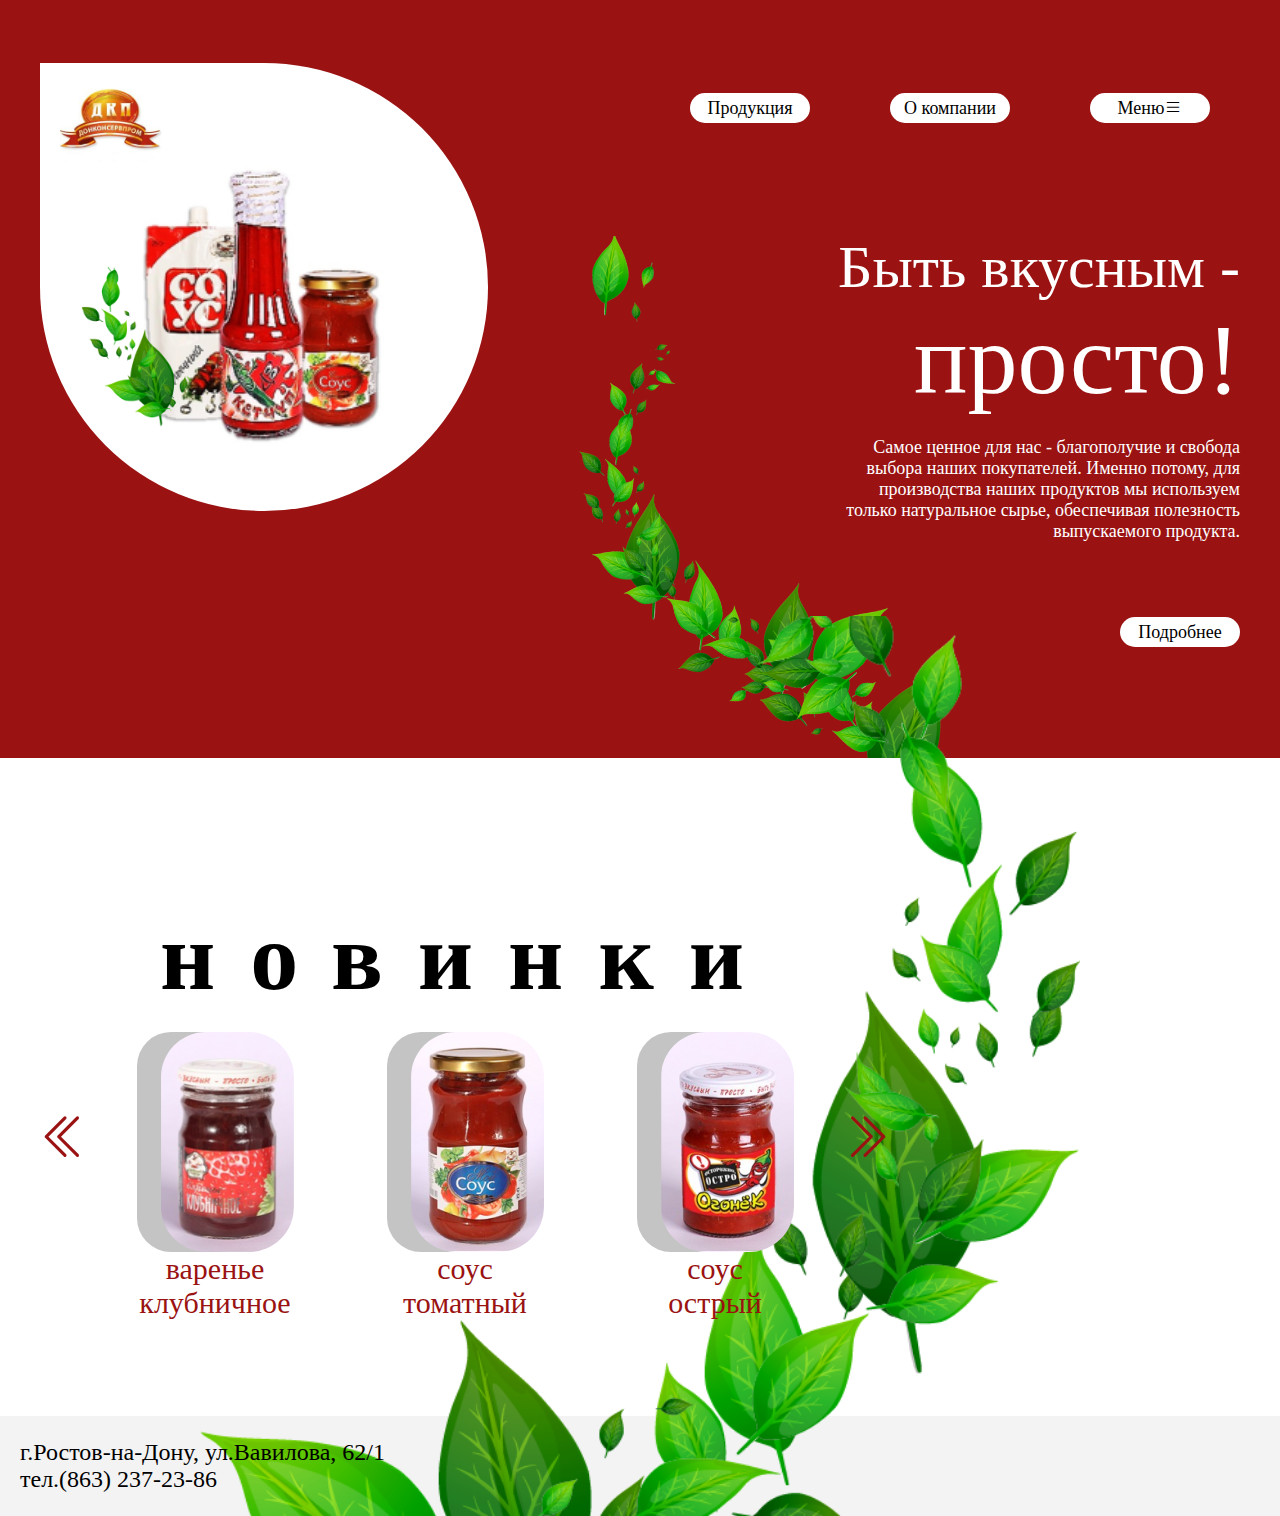
<file: index.html>
<!DOCTYPE html>

<html>
    
    <head>
        <title>LAB9_FLEX</title>
        <meta charset="UTF-8">
        <meta name="viewport" content="width=device-width, initial-scale=1.0">
        <link rel="stylesheet" href="style/style.css">
        <link rel="stylesheet" href="https://cdn.jsdelivr.net/npm/bootstrap-icons@1.4.1/font/bootstrap-icons.css">
    </head>
    
    <body>

        <div class="container">
            
        <div class="case1">
            
            <div id="box1">
                <div class="dkp"><img src="img/dkp.png"></div>
                
                <div id="image1">
                    <img src="img/eda.png">
                </div>
                
                <img id="vetochka1" src="img/vetochka1.png">
            </div>
            
            <div id="content1">
                
                <header>
                    
                        <ul class="buttons">
                            
                            <li>
                                <div class="button"><a href="pages/prod.html">Продукция</a></div>
                            </li>
                            
                            <li>
                                <div class="button"><a href="pages/about.html">О компании</a></div>
                            </li>
                            
                            <li>
                                <div class="button">
                                    <a href="">Меню</a>
                                    <div class="bi bi-list"></div>
                                </div>
                            </li>
                            
                        </ul>
                    
                </header>
                
                <div id="zagolovok">Быть вкусным -<br><span>просто!</span></div>
                
                <div id="text">Самое ценное для нас - благополучие и свобода выбора наших покупателей.
                    Именно потому, для производства наших продуктов мы используем только натуральное сырье, обеспечивая полезность выпускаемого продукта.</div>
                
                <div class="button" id="podrob"><a href="">Подробнее</a></div>
                
            </div>
            
        </div>
            
        <img id="vetka1" src="img/vetka1.png">
        
    </div>
        
    <div class="container bg-white">
        
        <div class="case1">
            
            <div id="new">
                
                <h1>новинки</h1>
                
                <div id="products">
                    
                    <i class="bi bi-chevron-double-left"></i>
                    
                    <div class="product">
                        <div class="input">
                            <div class="border"></div>
                            <div class="photo"></div>
                        </div>
                        <div class="title"><a href="">варенье<br>клубничное</a></div>
                    </div>

                    <div class="product specp1">
                        <div class="input">
                            <div class="border"></div>
                            <div class="photo spec1""></div>
                        </div>
                        <div class="title"><a href="pages/tomato.html">соус<br>томатный</a></div>
                    </div>

                    <div class="product specp2">
                        <div class="input">
                            <div class="border"></div>
                            <div class="photo spec2""></div>
                        </div>
                        <div class="title"><a href="">соус<br>острый</a></div>
                    </div>

                    <i class="bi bi-chevron-double-right"></i>
                    
                </div>
                
            </div>
            
        </div>
        
        <div class="footer">
            <div class="footer-text">
                г.Ростов-на-Дону, ул.Вавилова, 62/1
                <br>
                тел.(863) 237-23-86
            </div>
        </div>
        
        <img class="vetka2" src="img/vetka2.png">
        
    </div>
        
    </body>
    
</html>
</file>
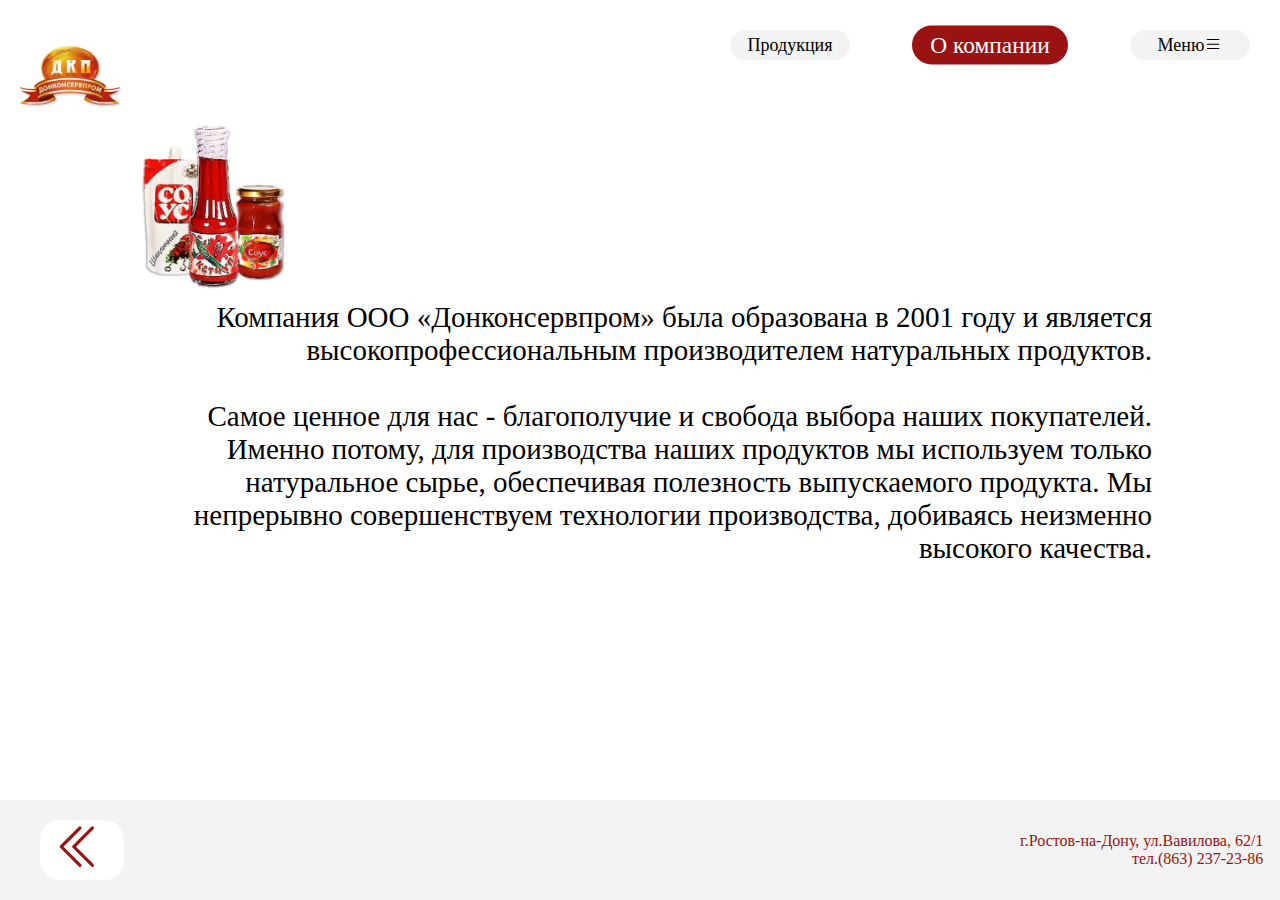
<file: pages/about.html>
<!DOCTYPE html>

<html>
    
    <head>
        <title>ABOUT COMPANY</title>
        <meta charset="UTF-8">
        <meta name="viewport" content="width=device-width, initial-scale=1.0">
        <link rel="stylesheet" href="../style/style.css">
        <link rel="stylesheet" href="../style/sauce.css">
        <link rel="stylesheet" href="../style/info.css">
        <link rel="stylesheet" href="https://cdn.jsdelivr.net/npm/bootstrap-icons@1.4.1/font/bootstrap-icons.css">
    </head>
    
    <body>
        
        <header>
            
        <div class="dkp"><img src="../img/dkp.png"></div>
        
        <ul class="buttons">
            
            <li>
                <div class="button"><a href="../pages/prod.html">Продукция</a></div>
            </li>
            
            <li>
                <div class="button select"><a href="../pages/about.html">О компании</a></div>
            </li>
            <li>
                <div class="button">
                    <a href="">Меню</a><div class="bi bi-list"></div>
                </div>
            </li>
            
        </ul>
        
        </header>
        
        <div class="content">
            
            <img class="eda" src="../img/eda.png">
            
            <div class="text">
                Компания ООО «Донконсервпром» была образована в 2001 году 
                и является высокопрофессиональным производителем 
                натуральных продуктов.
                <br><br>
                Самое ценное для нас - благополучие и свобода выбора наших покупателей.
                Именно потому, для производства наших продуктов мы используем только натуральное сырье, обеспечивая полезность выпускаемого продукта.
                Мы непрерывно совершенствуем технологии производства, добиваясь неизменно высокого качества. 
            </div>
            
        </div>
        
        <div class="footer">
            
            <div class="back">
                <a href="../index.html">
                    
                    <i class="bi bi-chevron-double-left"></i> 
                    
                </a>
            </div>
            
            <div class="footext">
                г.Ростов-на-Дону, ул.Вавилова, 62/1<br>тел.(863) 237-23-86
            </div>
            
        </div>
        
    </body>
    
</html>
</file>
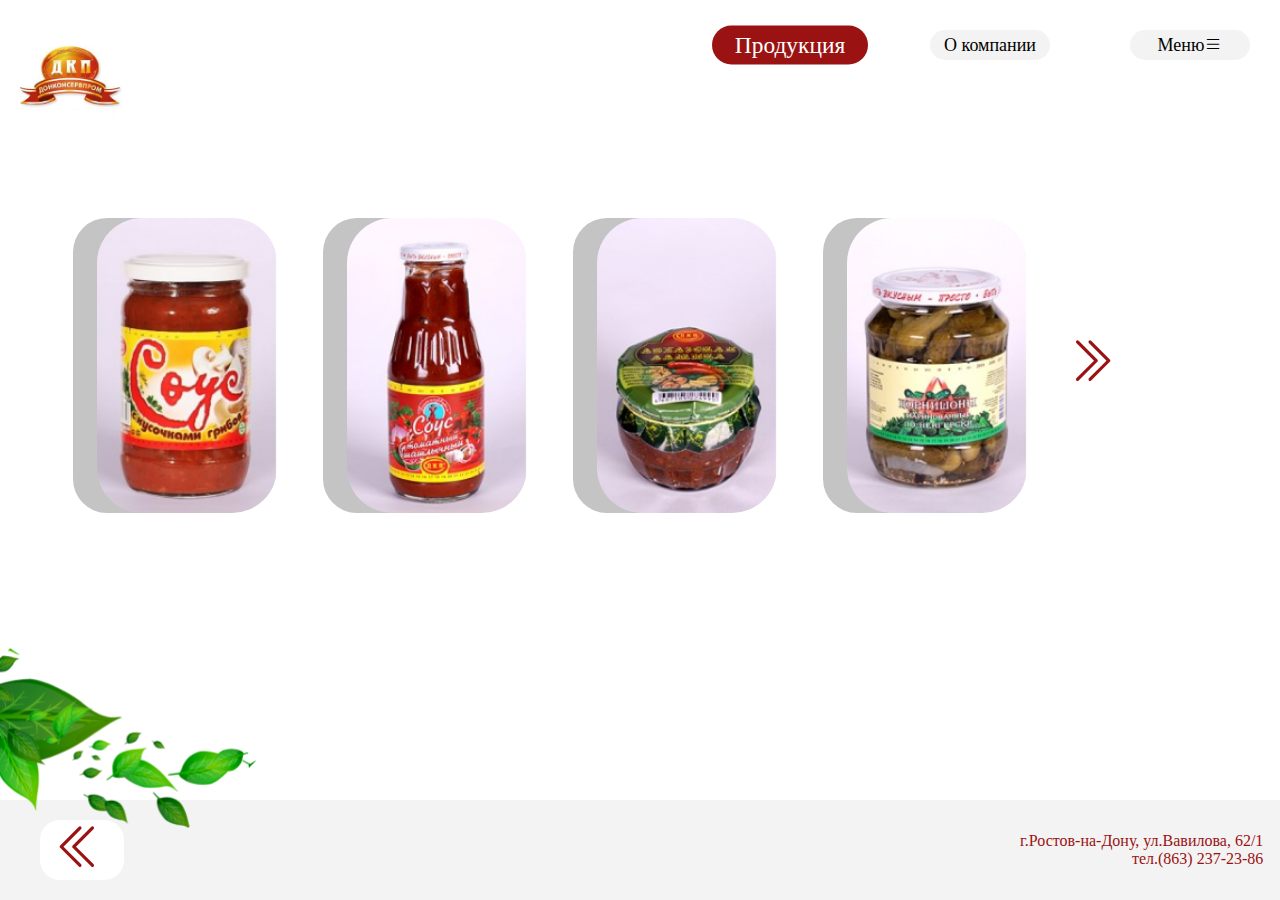
<file: pages/prod.html>
<!DOCTYPE html>

<html>
    
    <head>
        <title>Продукция</title>
        <meta charset="UTF-8">
        <meta name="viewport" content="width=device-width, initial-scale=1.0">
        <link rel="stylesheet" href="../style/style.css">
        <link rel="stylesheet" href="../style/sauce.css">
        <link rel="stylesheet" href="../style/info.css">
        <link rel="stylesheet" href="../style/products.css">
        <link rel="stylesheet" href="https://cdn.jsdelivr.net/npm/bootstrap-icons@1.4.1/font/bootstrap-icons.css">
    </head>
    
    <body>
        
        <header>
            
        <div class="dkp"><img src="../img/dkp.png"></div>
        
        <ul class="buttons">
            
            <li>
                <div class="button select"><a href="../pages/products.html">Продукция</a></div>
            </li>
            
            <li>
                <div class="button"><a href="../pages/about.html">О компании</a></div>
            </li>
            
            <li>
                <div class="button">
                    <a href="">Меню</a><div class="bi bi-list"></div>
                </div>
            </li>
            
        </ul>
        
        </header>
        
        <div id="new">
            
            <div id="products">
                
                <div class="product">
                    <div class="input">
                        <div class="border"></div>
                        <div class="photo no1"></div>
                    </div>
                </div>

                <div class="product">
                    <div class="input">
                        <div class="border"></div>
                        <div class="photo no2""></div>
                    </div>
                </div>

                <div class="product">
                    <div class="input">
                        <div class="border"></div>
                        <div class="photo no3""></div>
                    </div>
                </div>

                <div class="product">
                    <div class="input">
                        <div class="border"></div>
                        <div class="photo no4""></div>
                    </div>
                </div>

                <div class="product">
                    <div class="input">
                        <div class="border"></div>
                        <div class="photo no5""></div>
                    </div>
                </div>

                <i class="bi bi-chevron-double-right"></i>
            
        </div>
        
        <div class="footer">
            
            <div class="back">
                
                <a href="../index.html">
                    <i class="bi bi-chevron-double-left"></i>
                </a>
                
            </div>
            
            <div class="row"></div>
            
            <div class="footext">
                г.Ростов-на-Дону, ул.Вавилова, 62/1<br>тел.(863) 237-23-86
            </div>
            
        </div>
            
        <img class="vetochka4" src="../img/vetochka4.png">
        
    </body>
    
</html>
</file>
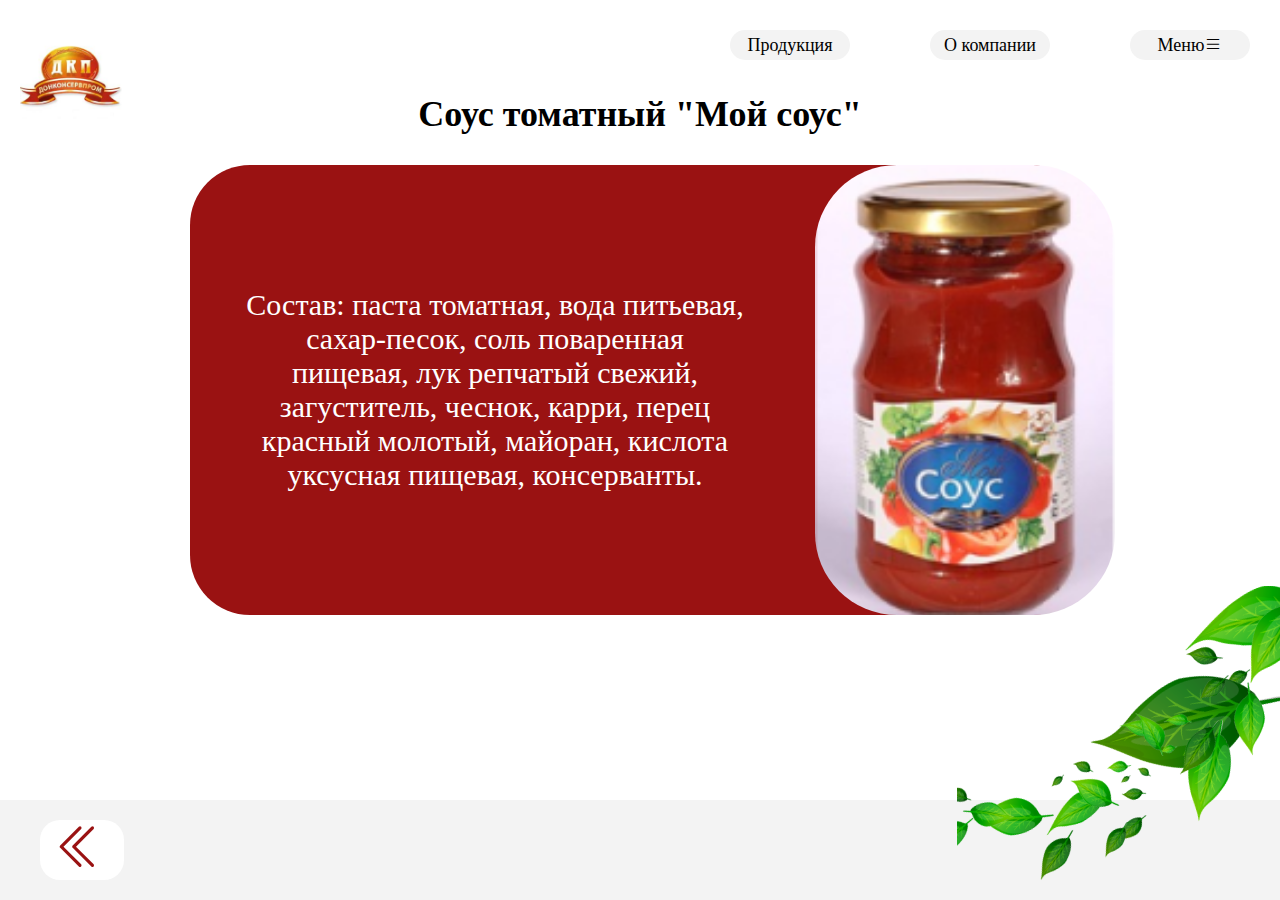
<file: pages/tomato.html>
<!DOCTYPE html>

<html>
    
    <head>
        <title>Соус томатный</title>
        <meta charset="UTF-8">
        <meta name="viewport" content="width=device-width, initial-scale=1.0">
        <link rel="stylesheet" href="../style/style.css">
        <link rel="stylesheet" href="../style/sauce.css">
        <link rel="stylesheet" href="https://cdn.jsdelivr.net/npm/bootstrap-icons@1.4.1/font/bootstrap-icons.css">
    </head>
    
    <body>
        
        <header>
            
        <div class="dkp"><img src="../img/dkp.png"></div>
        
        <ul class="buttons">
            
            <li>
                <div class="button"><a href="prod.html">Продукция</a></div>
            </li>
                        
            <li>
                <div class="button"><a href="about.html">О компании</a></div>
            </li>
                        
            <li>
                <div class="button">
                    <a href="">Меню</a><div class="bi bi-list"></div>
            </li>
            
        </ul>
        
        </header>
        
        <div id="box">
            
        <div class="title-of-sauce">
            Соус томатный "Мой соус"
        </div>
            
        <div class="for-text">
            <div class="description">
                Состав: паста томатная, вода питьевая, сахар-песок, соль поваренная пищевая, лук репчатый свежий, загуститель, чеснок, карри, перец красный молотый, майоран, кислота уксусная пищевая, консерванты. 
            </div>
            <div class="image"></div>
        </div>
            
        </div>
        
        <div class="footer">
            <div class="back">
                <a href="../index.html">
                    
                    <i class="bi bi-chevron-double-left"></i>
                    
                </a>
            </div>
        </div>
            
        <img class='vetochka3' src="../img/vetochka3.png">
        
    </body>
    
</html>
</file>
<file: style/style.css>
*{
    margin: 0;
    padding: 0;
}

body {
    height: 100%;
    width: 100%;
    background: #9A1212;
    z-index: 1;
}

.container {
    position: relative;
    height: 100%;
    width: 100%;
}

.bg-white {
    background: white;
}

.case1{
    padding-top: 7vh;
    min-height: 695px;
    max-width: 1500px;
    display: flex;
    justify-content: space-between;
    padding-left: 40px;
    padding-right: 40px;
}

#box1 {
    display: block;
    position: relative;
    background: white;
    height: 35vw;
    width: 35vw;
    border-top-right-radius: 50%;
    border-bottom-right-radius: 50%;
    border-bottom-left-radius: 50%;
}

.dkp {
    position: absolute;
    top: 20px;
    left: 20px;
}

.dkp img {
    width: 8vw;
}

#image1 {
    height: 100%;
    width: 100%;
    display: flex;
    justify-content: center;
    align-items: center;
}

#image1 img {
    display: block;
    width: 20vw;
    height: auto;
    margin-bottom: -40px;
}

#content1 {
    position: relative;
    display: flex;
    flex-direction: column;
    align-items: flex-end;
    width: 50%;
}

.buttons {
    display: flex;
    justify-content: end;
    margin-top: 30px;
    list-style-type: none;
    margin-bottom: 30px;
}

.buttons li {
    margin: 0 30px;
    margin-left: 50px;
}

.button {
    display: flex;
    background: white;
    text-align: center;
    justify-content: center;
    align-items: center;
    font-size: 18px;
    width: 120px;
    height: 30px;
    border-radius: 20px;
}

#podrob{
    margin-top: 75px;
}

.button a {
    text-decoration: none;
    color: black;
}

#zagolovok{
    color: white;
    text-align: right;
    font-size: 60px;
    margin-top: 80px;
}

#zagolovok span{
    font-size: 100px;
}

#text {
    color: white;
    font-size: 18px;
    text-align: right;
    margin-top: 20px;
    width: 400px;
}

#vetka1 {
    position: absolute;
    bottom: 0;
    right: 25%;
}

#vetochka1 {
    position: absolute;
    bottom: 15%;
    height: 40%;
}

.new {
    display: flex;
    flex-direction: column;
    justify-content: center;
    align-items: center;
    margin-bottom: 10%;
}

i{
   font-size: 50px;
   color: #9A1212;
   margin-bottom: 75px;
}

#products {
    position: relative;
    display: flex;
    align-items: center;
    z-index: 5000;
}

#new h1 {
    font-size: 96px;
    letter-spacing: 35px;
    margin-bottom: 20px;
    margin-top: 80px;
    margin-left: 120px;
}

.product {
    width: 250px;
    display: flex;
    flex-direction: column;
    justify-content: center;
    align-items: center;
}

.border {
    position: absolute;
    width: 116px;
    height: 220px;
    background: #C4C4C4;
    border-radius: 34px;
}

.photo {
    position: relative;
    background: url('../img/straw.png');
    background-size: cover;
    background-position: center center;
    width: 133px;
    height: 220px;
    border-radius: 45px;
    margin-left: 24px;
}

.spec1 {
    background: url('../img/tomat.png');
}

.spec2 {
    background: url('../img/hot.png');
}

.title {
    font-size: 30px;
    text-align: center;
}

.title a {
    text-decoration: none;
    color: #9A1212;
    z-index: 5;
}


.footer {
    position: absolute;
    align-self: end;
    display: flex;
    align-items: center;
    height: 100px;
    width: 100%;
    background-color: #F3F3F3;
    bottom: 0;
}

.footer-text {
    position: relative;
    font-size: 24px;
    margin-left: 20px;
    z-index: 2;
}

.vetka2 {
    position: absolute;
    right: 200px;
    bottom: 0;
    width: auto;
    height: 100vh;
    z-index: 0;
}

@media screen and (max-width: 920px) {
    .specp2 {
        display: none;
    }
    #new  {
        width: 90%;
    }
    #products {
        margin-left: 40px;
    }
    #new h1 {
        font-size: 70px;
        margin-left: 80px;
    }
    .vetka2 {
        display: none;
    }
}

@media screen and (max-width: 800px){
    #box1 {
        display: none;
    }
    .case1 {
        max-width: none;
        display: block;
    }
    #content1 {
        width: 100%;
        align-items: center;
        z-index: 2;
    }
    #vetochka1 {
        /* display: none; */
        z-index: 1;
        height: 50vh;
        width: auto;
    }
    #vetka2 {
        /* display: none; */
        z-index: 1;
        height: 50vh;
        width: auto;
    }

    .button {
        display: flex;
        justify-content: center;
        align-items: center;
        font-size: 10px;
        width: 100px;
        height: 25px;
        border-radius: 18px;
        background: white;
        text-align: center;
    }
    
    .button a {
        margin-top: -2px;
        text-decoration: none;
        color: black;
    }

    #zagolovok {
        color: white;
        text-align: center;
        /* font-size: 44px; */
        margin-top: 58px;
    }
    
    #zagolovok span {
        font-size: 64px;
    }
    
    #text {
        display: block;
        width: 400px;
        color: white;
        font-size: 18px;
        text-align: center;
        margin-top: 19px;
    }
    
    .buttons li {
        margin: 0 5px;
    }
}

@media screen and (max-width: 650px) {
    .specp1 {
        display: none;
    }
}

@media screen and (max-width: 500px){

    #zagolovok {
        color: white;
        text-align: center;
        font-size: 44px;
        margin-top: 58px;
    }
    
    #zagolovok span {
        font-size: 64px;
    }
    
    #text {
        display: block;
        width: 300px;
        color: white;
        font-size: 14px;
        text-align: center;
        margin-top: 19px;
    }
    #new h1 {
        font-size: 50px;
        margin-left: 80px;
        letter-spacing: 20px;
    }

    .footer-text {
        font-size: 18px;
    }
}
</file>
<file: style/sauce.css>
body {
    background: white;
}

header {
    position: relative;
    display: flex;
    justify-content: space-between;
    margin-bottom: -10px;
}

.button {
    background: #F3F3F3;
}

.dkp {
    position: relative;
    padding-top: 20px;
}

#box {
    display: flex;
    flex-direction: column;
    align-items: center;
}

.title-of-sauce {
    font-size: 36px;
    font-weight: bold;
}

.for-text {
    display: flex;
    justify-content: space-between;
    align-items: center;
    width: 900px;
    height: 450px;
    background: #9A1212;
    border-radius: 60px;
    margin-top: 30px;
}

.description {
    width: 500px;
    color: white;
    font-size: 30px;
    margin-left: 55px;
    text-align: center;
}

.image {
    position: relative;
    width: 300px;
    height: 100%;
    background-image: url('../img/tomat.png');
    background-size: cover;
    background-position: center center;
    border-radius: 82px;
    margin-right: -25px;
}

.back {
    height: 60px;
    width: 84px;
    border-radius: 20px;
    background: white;
    margin-left: 40px;
}

.vetochka3 {
    position: absolute;
    right: 0;
    bottom: 0;
}

i{
    margin-left:15px;
}

@media screen and (max-width: 1100px) {
    .description {
        margin-left: 20px;
    }
    .for-text {
        width: 700px;
        height: 380px;
    }
   
}

@media screen and (max-width: 800px) {
    .description {
        margin-left: 10px;
        font-size: 20px;
        width: 300px;
    }
    .for-text {
        width: 500px;
        height: 300px;
    }

    .image {
        width: 200px;
    }
    
}

@media screen and (max-width: 600px) {
    .title-of-sauce {
        text-align: center;
    }
    .description {
        margin-left: 10px;
        font-size: 15px;
        width: 300px;
    }
    .for-text {
        width: 300px;
        height: 200px;
        border-radius: 30px;
        margin-top: 60px;
    }

    .image {
        width: 200px;
        border-radius: 50px;
    }

    .vetochka3 {
        display: none;
    }

}
</file>
<file: style/info.css>
.text{
     font-size: 29px;
     text-align: right;
     margin-top: 50px;
     margin-left: 20px;
}

.select {
    background-color: #9A1212;
    transform: scale(1.3);
    color: white;
}

.select a {
    color: white;
}

.eda{
    margin-top: 30px;
    margin-left: 50px;
    position: absolute;
    left: -40px;
    top: 0;
    width: 15%;
}

.footext{
    margin-left: 70%;
    text-align: right;
    color: #9A1212;
}

.content {
    position: relative;
    width: 80vw;
    height: 70vh;
    display: flex;
    justify-content: space-between;
    align-items: center;
    margin: auto;
}


@media screen and (max-width: 1200px) {
    .text {
        font-size: 25px;
        padding-left: 100px
    }
}

@media screen and (max-width: 900px) {
    .text {
        font-size: 18px;
        padding-left: 50px;
    }
}

@media screen and (max-width: 800px) {
    .select {
        margin: 0 20px;
    }

    .image {
        display: none;
    }

    .text {
        text-align: center;
    }

    .footext {
        font-size: 16px;
        margin-right: 10px;
        margin-left: 5px;
    }
}

@media screen and (max-width: 450px) {
    .dkp {
        display: none;
    }

    header {
        display: flex;
        justify-content: center;
    }
}
</file>
<file: style/products.css>
#products{
    margin-top: 125px;
    margin-left: 50px;
}

.vetochka4 {
    position: absolute;
    left: 0;
    bottom: 0;
    width: 20vw;
}

.border {
    position: absolute;
    width: 180px;
    height: 295px;
    background: #C4C4C4;
    border-radius: 34px;
}

i{
    margin-top:70px;
}

.no1 {
    background: url('../img/no1.png');
}

.no2 {
    background: url('../img/no2.png');
}

.no3 {
    background: url('../img/no3.png');
}

.no4 {
    background: url('../img/no4.png');
}

.no5 {
    background: url('../img/no5.png');
}

.photo {
    position: relative;
    background-size: cover;
    background-position: center center;
    width: 180px;
    height: 295px;
    border-radius: 45px;
    margin-left: 24px;
}

@media screen and (max-width: 1350px) {
    .product:nth-child(5) {
        display: none;
    }
}

@media screen and (max-width: 1100px) {
    .product:nth-child(4) {
        display: none;
    }
}

@media screen and (max-width: 850px) {
    .product:nth-child(3) {
        display: none;
    }

    .vetochka4 {
        display: none;
    }
}

@media screen and (max-width: 600px) {
    .product:nth-child(2) {
        display: none;
    }
}
</file>
